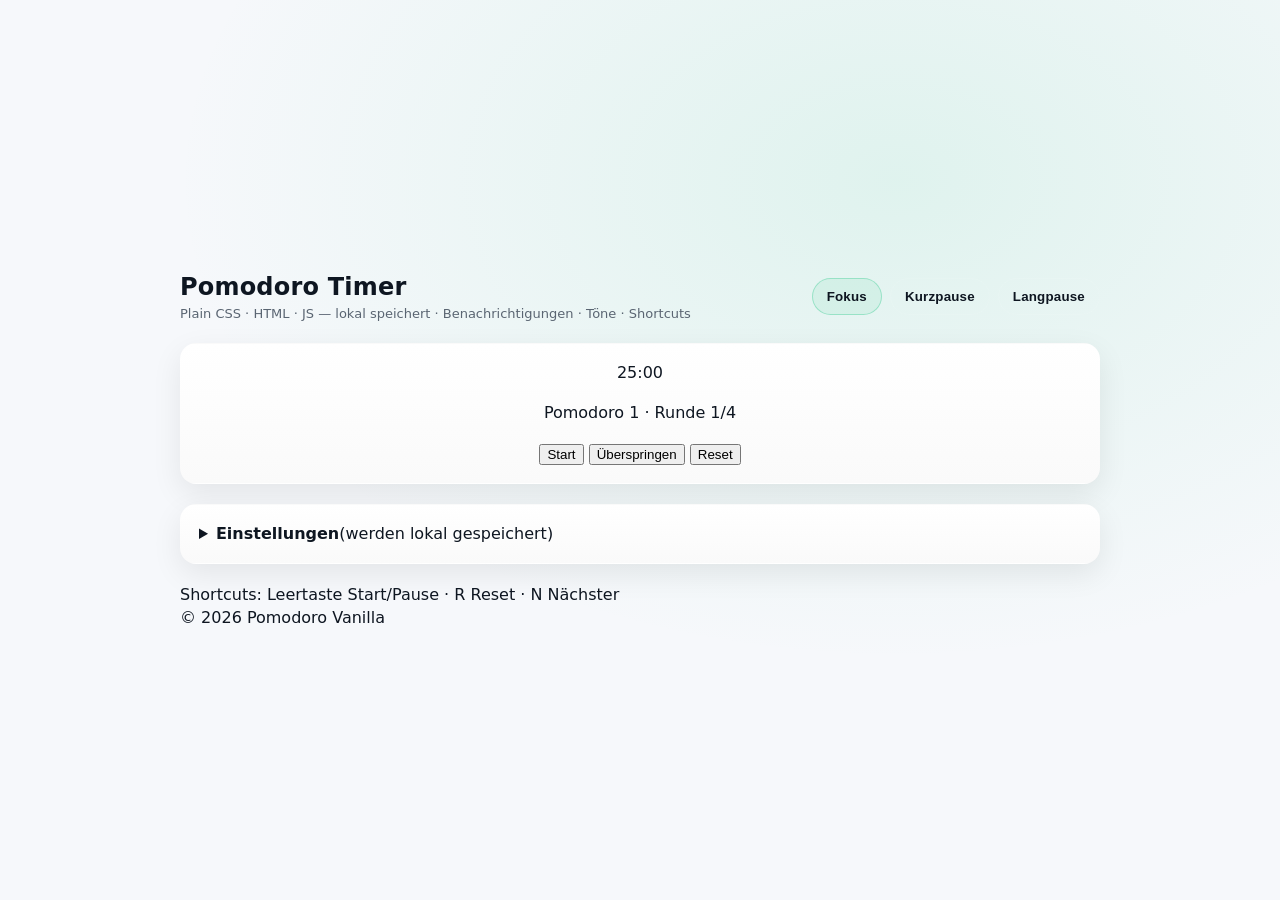
<file: index.html>
<!DOCTYPE html>
<html lang="en">
<head>
    <meta charset="UTF-8">
    <title>PomodoroTimer</title>
    <link rel="stylesheet" href="main.css">
</head>
<body>
<main class="app" role="application" aria-labelledby="app-title">
    <header>
        <div>
            <div id="app-title" class="title">Pomodoro Timer</div>
            <div class="sub">Plain CSS · HTML · JS — lokal speichert · Benachrichtigungen · Töne · Shortcuts</div>
        </div>
        <div class="modes" role="tablist" aria-label="Modi">
            <button class="mode-btn" role="tab" data-mode="focus" aria-pressed="true">Fokus</button>
            <button class="mode-btn" role="tab" data-mode="short">Kurzpause</button>
            <button class="mode-btn" role="tab" data-mode="long">Langpause</button>
        </div>
    </header>

    <section class="panel timer" aria-live="polite">
        <div class="time" id="time" aria-label="Restzeit">25:00</div>
        <div class="cycle" id="cycle">Pomodoro 1 · Runde 1/4</div>
        <div class="controls">
            <button id="startPause" class="btn" aria-pressed="false">Start</button>
            <button id="skip" class="btn secondary">Überspringen</button>
            <button id="reset" class="btn danger">Reset</button>
        </div>
    </section>

    <details class="panel settings">
        <summary><strong>Einstellungen</strong><span class="hint">(werden lokal gespeichert)</span></summary>
        <div class="grid">
            <label>Fokus (Minuten)
                <input id="focusMin" type="number" min="1" max="180" step="1" value="25" />
            </label>
            <label>Kurzpause (Minuten)
                <input id="shortMin" type="number" min="1" max="60" step="1" value="5" />
            </label>
            <label>Langpause (Minuten)
                <input id="longMin" type="number" min="1" max="60" step="1" value="15" />
            </label>
            <label>Runden bis Langpause
                <input id="rounds" type="number" min="1" max="12" step="1" value="4" />
            </label>
            <label>Auto‑Start nächster Abschnitt
                <select id="autoStart">
                    <option value="off">Aus</option>
                    <option value="on" selected>An</option>
                </select>
            </label>
            <label>Ton bei Abschnittsende
                <select id="sound">
                    <option value="chime" selected>Chime (WebAudio)</option>
                    <option value="off">Aus</option>
                </select>
            </label>
            <label>Desktop‑Benachrichtigung
                <select id="notify">
                    <option value="off">Aus</option>
                    <option value="on" selected>An</option>
                </select>
            </label>
        </div>
    </details>

    <footer>
        <div>Shortcuts: <span class="kbd">Leertaste</span> Start/Pause · <span class="kbd">R</span> Reset · <span class="kbd">N</span> Nächster</div>
        <div>© <span id="year"></span> Pomodoro Vanilla</div>
    </footer>
</main>

<script>
	// ======= State =======
	const $ = sel => document.querySelector(sel);
	const timeEl = $('#time');
	const cycleEl = $('#cycle');
	const startPauseBtn = $('#startPause');
	const skipBtn = $('#skip');
	const resetBtn = $('#reset');
	const modeButtons = [...document.querySelectorAll('.mode-btn')];

	const inputs = {
		focusMin: $('#focusMin'),
		shortMin: $('#shortMin'),
		longMin:  $('#longMin'),
		rounds:   $('#rounds'),
		autoStart:$('#autoStart'),
		sound:    $('#sound'),
		notify:   $('#notify'),
	};

	const STORAGE_KEY = 'pomodoro.settings.v1';

	const defaultSettings = {
		focusMin: 25,
		shortMin: 5,
		longMin: 15,
		rounds: 4,
		autoStart: 'on',
		sound: 'chime',
		notify: 'on'
	};

	let settings = loadSettings();
	applySettingsToInputs(settings);

	let state = {
		mode: 'focus', // 'focus' | 'short' | 'long'
		round: 1,      // 1..settings.rounds
		cycle: 1,      // Pomodoro‑Zyklus Zähler
		running: false,
		startAt: null, // realer Startzeitpunkt (ms)
		endAt: null,   // geplanter Endzeitpunkt (ms)
	};

	function loadSettings(){
		try{ return { ...defaultSettings, ...JSON.parse(localStorage.getItem(STORAGE_KEY) || '{}') }; }
		catch{ return {...defaultSettings}; }
	}
	function saveSettings(){ localStorage.setItem(STORAGE_KEY, JSON.stringify(readInputs())); }
	function applySettingsToInputs(s){
		for(const k in inputs){
			if(inputs[k].tagName === 'SELECT') inputs[k].value = s[k];
			else inputs[k].value = s[k];
		}
	}
	function readInputs(){
		return {
			focusMin: +inputs.focusMin.value || defaultSettings.focusMin,
			shortMin: +inputs.shortMin.value || defaultSettings.shortMin,
			longMin:  +inputs.longMin.value  || defaultSettings.longMin,
			rounds:   Math.max(1, Math.min(12, +inputs.rounds.value||defaultSettings.rounds)),
			autoStart: inputs.autoStart.value,
			sound: inputs.sound.value,
			notify: inputs.notify.value,
		};
	}

	// Reflect initial UI
	updateCycleLabel();
	setTimeDisplay(minutesToMs(settings.focusMin));
	document.getElementById('year').textContent = new Date().getFullYear();

	// ======= Timer Engine (wall‑clock accurate) =======
	let rafId = null;
	function startTimer(){
		if(state.running) return;
		settings = readInputs(); saveSettings();
		const duration = modeDurationMs(state.mode);
		const now = Date.now();
		if(!state.startAt || !state.endAt){
			state.startAt = now; state.endAt = now + duration;
		} else if(now > state.endAt){ // if expired while paused
			state.endAt = now + 10; // trigger immediate finish
		}
		state.running = true;
		startPauseBtn.textContent = 'Pause';
		startPauseBtn.setAttribute('aria-pressed','true');
		tick();
	}
	function pauseTimer(){
		if(!state.running) return;
		state.running = false;
		cancelAnimationFrame(rafId);
		// freeze remaining time
		const remaining = Math.max(0, state.endAt - Date.now());
		state.startAt = null; state.endAt = Date.now() + remaining; // keep remaining
		startPauseBtn.textContent = 'Start';
		startPauseBtn.setAttribute('aria-pressed','false');
		setTimeDisplay(remaining);
	}
	function resetTimer(){
		state.running = false; cancelAnimationFrame(rafId);
		state.startAt = null; state.endAt = null;
		setTimeDisplay(modeDurationMs(state.mode));
		startPauseBtn.textContent = 'Start';
		startPauseBtn.setAttribute('aria-pressed','false');
	}
	function tick(){
		if(!state.running){ cancelAnimationFrame(rafId); return; }
		const now = Date.now();
		const remaining = Math.max(0, state.endAt - now);
		setTimeDisplay(remaining);
		if(remaining <= 0){
			finishPhase();
			return;
		}
		rafId = requestAnimationFrame(tick);
	}

	function finishPhase(){
		state.running = false; cancelAnimationFrame(rafId);
		startPauseBtn.textContent = 'Start';
		startPauseBtn.setAttribute('aria-pressed','false');
		setTimeDisplay(0);
		chime();
		notify(`${labelForMode(state.mode)} beendet`, nextModePreview());
		advanceState();
		updateCycleLabel();
		highlightMode(state.mode);
		setTimeDisplay(modeDurationMs(state.mode));
		if(readInputs().autoStart === 'on') startTimer();
	}

	function advanceState(){
		if(state.mode === 'focus'){
			if(state.round < readInputs().rounds){
				state.mode = 'short';
			} else {
				state.mode = 'long';
			}
		} else if(state.mode === 'short'){
			state.mode = 'focus';
			state.round += 1;
		} else if(state.mode === 'long'){
			state.mode = 'focus';
			state.round = 1; // reset rounds
			state.cycle += 1;
		}
	}

	function modeDurationMs(mode){
		const m = readInputs();
		return minutesToMs(mode==='focus'?m.focusMin:mode==='short'?m.shortMin:m.longMin);
	}

	function labelForMode(mode){
		return mode==='focus'? 'Fokus' : (mode==='short'? 'Kurzpause' : 'Langpause');
	}

	function nextModePreview(){
		const snapshot = {...state};
		// simulate progressive step to describe next phase
		let next = '';
		if(snapshot.mode==='focus') next = snapshot.round < readInputs().rounds ? 'Kurzpause' : 'Langpause';
		else next = 'Fokus';
		return `Als Nächstes: ${next}`;
	}

	function setTimeDisplay(ms){
		const totalSec = Math.ceil(ms/1000);
		const mm = Math.floor(totalSec/60).toString().padStart(2,'0');
		const ss = (totalSec%60).toString().padStart(2,'0');
		timeEl.textContent = `${mm}:${ss}`;
		document.title = `${mm}:${ss} · ${labelForMode(state.mode)} – Pomodoro`;
	}

	function updateCycleLabel(){
		const rounds = readInputs().rounds;
		const label = state.mode==='focus' ? `Pomodoro ${state.cycle} · Runde ${state.round}/${rounds}`
			: state.mode==='short' ? `Kurzpause · Runde ${state.round}/${rounds}`
				: `Langpause · Abschluss Runde ${rounds}/${rounds}`;
		cycleEl.textContent = label;
	}

	function highlightMode(mode){
		modeButtons.forEach(btn => btn.setAttribute('aria-pressed', String(btn.dataset.mode===mode)));
	}

	// ======= Sound (WebAudio) =======
	let audioCtx;
	function chime(){
		if(readInputs().sound==='off') return;
		try{
			audioCtx = audioCtx || new (window.AudioContext||window.webkitAudioContext)();
			const now = audioCtx.currentTime;
			const o = audioCtx.createOscillator();
			const g = audioCtx.createGain();
			o.type = 'sine';
			o.frequency.setValueAtTime(880, now);
			g.gain.setValueAtTime(0.0001, now);
			g.gain.exponentialRampToValueAtTime(0.2, now + 0.02);
			g.gain.exponentialRampToValueAtTime(0.0001, now + 1.0);
			o.connect(g).connect(audioCtx.destination);
			o.start(now);
			o.stop(now + 1.05);
		}catch{ /* no‑op */ }
	}

	// ======= Notifications =======
	if(Notification && Notification.permission === 'default'){
		// ask early so the first finish can notify
		document.addEventListener('click', onceAskPermission, {once:true});
	}
	function onceAskPermission(){
		if(readInputs().notify==='on' && Notification && Notification.permission==='default'){
			Notification.requestPermission();
		}
	}
	function notify(title, body){
		if(readInputs().notify!=='on' || !('Notification' in window)) return;
		if(Notification.permission === 'granted'){
			const n = new Notification(title, { body });
			setTimeout(()=> n.close(), 4000);
		}
	}

	// ======= Events =======
	startPauseBtn.addEventListener('click', () => state.running? pauseTimer() : startTimer());
	skipBtn.addEventListener('click', () => { state.running=false; finishPhase(); });
	resetBtn.addEventListener('click', () => { resetTimer(); updateCycleLabel(); });

	modeButtons.forEach(btn => btn.addEventListener('click', () => {
		const target = btn.dataset.mode;
		if(state.mode === target) return;
		state.mode = target;
		state.running = false; cancelAnimationFrame(rafId);
		state.startAt = null; state.endAt = null;
		if(target==='focus'){} else if(target==='short'){} else if(target==='long'){}
		highlightMode(target);
		setTimeDisplay(modeDurationMs(target));
		updateCycleLabel();
		startPauseBtn.textContent = 'Start';
		startPauseBtn.setAttribute('aria-pressed','false');
	}));

	Object.values(inputs).forEach(el => el.addEventListener('change', () => {
		settings = readInputs(); saveSettings();
		// wenn nicht laufend: Anzeige aktualisieren
		if(!state.running){ setTimeDisplay(modeDurationMs(state.mode)); updateCycleLabel(); }
	}));

	document.addEventListener('visibilitychange', () => {
		// korrigiere Timer, falls Tab im Hintergrund war
		if(state.running){ tick(); }
	});

	// Keyboard shortcuts
	document.addEventListener('keydown', (e) => {
		if(e.code === 'Space'){ e.preventDefault(); state.running ? pauseTimer() : startTimer(); }
		if(e.key.toLowerCase() === 'r'){ resetTimer(); updateCycleLabel(); }
		if(e.key.toLowerCase() === 'n'){ state.running=false; finishPhase(); }
		if(e.key === '1'){ modeButtons[0].click(); }
		if(e.key === '2'){ modeButtons[1].click(); }
		if(e.key === '3'){ modeButtons[2].click(); }
	});

	// Utility
	function minutesToMs(m){ return Math.round(m*60*1000); }
</script>
</body>
</html>
</file>
<file: main.css>
:root{
  --bg: #0b0d10;
  --panel: #12161b;
  --muted: #8a98a9;
  --text: #e6eef8;
  --brand: #5dd4a3; /* Akzentfarbe */
  --danger: #ff6b6b;
  --shadow: 0 10px 30px rgba(0,0,0,.35);
  --radius: 16px;
}
@media (prefers-color-scheme: light){
  :root{
    --bg: #f6f8fb;
    --panel: #ffffff;
    --muted: #5a6572;
    --text: #0e1621;
    --shadow: 0 10px 30px rgba(0,0,0,.08);
  }
}
*{box-sizing:border-box}
html,body{height:100%}
body{
  margin:0; font: 16px/1.4 system-ui, -apple-system, Segoe UI, Roboto, Ubuntu, Cantarell, Noto Sans, Arial, "Apple Color Emoji","Segoe UI Emoji";
  background: radial-gradient(1200px 800px at 70% 20%, rgba(93,212,163,.15), transparent 60%), var(--bg);
  color: var(--text);
  display:grid; place-items:center; padding: 24px;
}
.app{
  width: min(920px, 100%);
  display:grid; gap: 20px;
}
header{
  display:flex; align-items:center; justify-content:space-between; gap: 12px;
}
.title{font-size: clamp(18px, 3vw, 24px); font-weight: 700; letter-spacing:.2px}
.sub{color:var(--muted); font-size: 13px}
.panel{
  background: linear-gradient(180deg, rgba(255,255,255,.02), rgba(0,0,0,.02)), var(--panel);
  border: 1px solid rgba(255,255,255,.06);
  border-radius: var(--radius);
  box-shadow: var(--shadow);
  padding: 18px;
}
/* Tabs */
.modes{display:flex; gap: 8px; flex-wrap:wrap}
.mode-btn{
  appearance:none; border:1px solid rgba(255,255,255,.08); background:transparent; color:var(--text);
  padding:10px 14px; border-radius:999px; cursor:pointer; font-weight:600; letter-spacing:.2px;
  transition: transform .08s ease, background .2s ease, border-color .2s ease;
}
.mode-btn[aria-pressed="true"], .mode-btn:hover{background: rgba(93,212,163,.12); border-color: rgba(93,212,163,.5)}


/* Timer */
.timer{
  display:grid; grid-template-columns: 1fr; gap: 18px; align-items:center; text-align:center;
}
</file>
